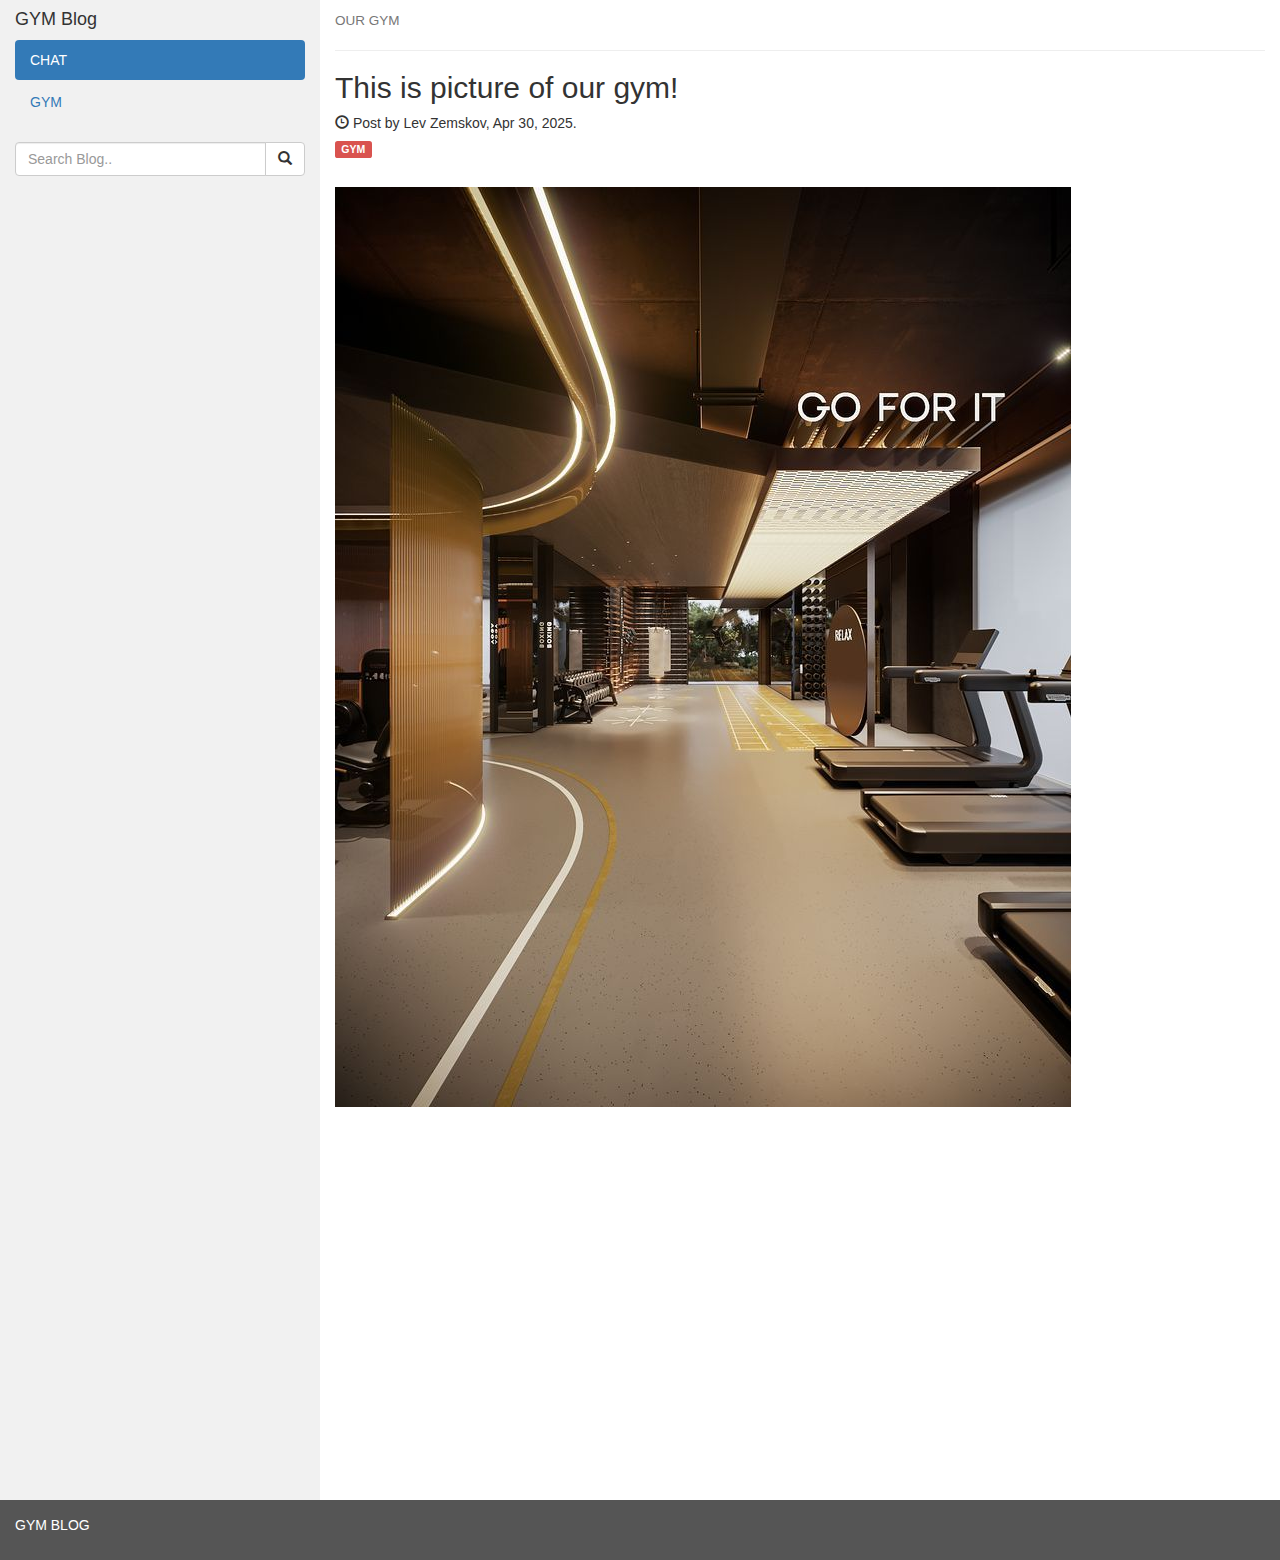
<file: module7-2.html>
<!DOCTYPE html>
<html lang="en">
<head>
  <title>Bootstrap Example</title>
  <meta charset="utf-8">
  <meta name="viewport" content="width=device-width, initial-scale=1">
  <link rel="stylesheet" href="https://maxcdn.bootstrapcdn.com/bootstrap/3.4.1/css/bootstrap.min.css">
  <script src="https://ajax.googleapis.com/ajax/libs/jquery/3.7.1/jquery.min.js"></script>
  <script src="https://maxcdn.bootstrapcdn.com/bootstrap/3.4.1/js/bootstrap.min.js"></script>
  <style>
    /* Set height of the grid so .sidenav can be 100% (adjust if needed) */
    .row.content {height: 1500px}
    
    /* Set gray background color and 100% height */
    .sidenav {
      background-color: #f1f1f1;
      height: 100%;
    }
    
    /* Set black background color, white text and some padding */
    footer {
      background-color: #555;
      color: white;
      padding: 15px;
    }
    
    /* On small screens, set height to 'auto' for sidenav and grid */
    @media screen and (max-width: 767px) {
      .sidenav {
        height: auto;
        padding: 15px;
      }
      .row.content {height: auto;} 
    }
  </style>
</head>
<body>

<div class="container-fluid">
  <div class="row content">
    <div class="col-sm-3 sidenav">
      <h4>GYM Blog</h4>
      <ul class="nav nav-pills nav-stacked">
        <li class="active"><a href="module7.html">CHAT</a></li>
        <li><a href="module7-2.html">GYM</a></li>
      </ul><br>
      <div class="input-group">
        <input type="text" class="form-control" placeholder="Search Blog..">
        <span class="input-group-btn">
          <button class="btn btn-default" type="button">
            <span class="glyphicon glyphicon-search"></span>
          </button>
        </span>
      </div>
    </div>

    <div class="col-sm-9">
      <h4><small>OUR GYM</small></h4>
      <hr>
      <h2>This is picture of our gym!</h2>
      <h5><span class="glyphicon glyphicon-time"></span> Post by Lev Zemskov, Apr 30, 2025.</h5>
      <h5><span class="label label-danger">GYM</span></h5><br>
      <img src="gym.jpg" alt="GYM">
      <br><br>
      </div>
    </div>
  </div>
</div>

<footer class="container-fluid">
  <p>GYM BLOG</p>
</footer>

</body>
</html>
</file>
